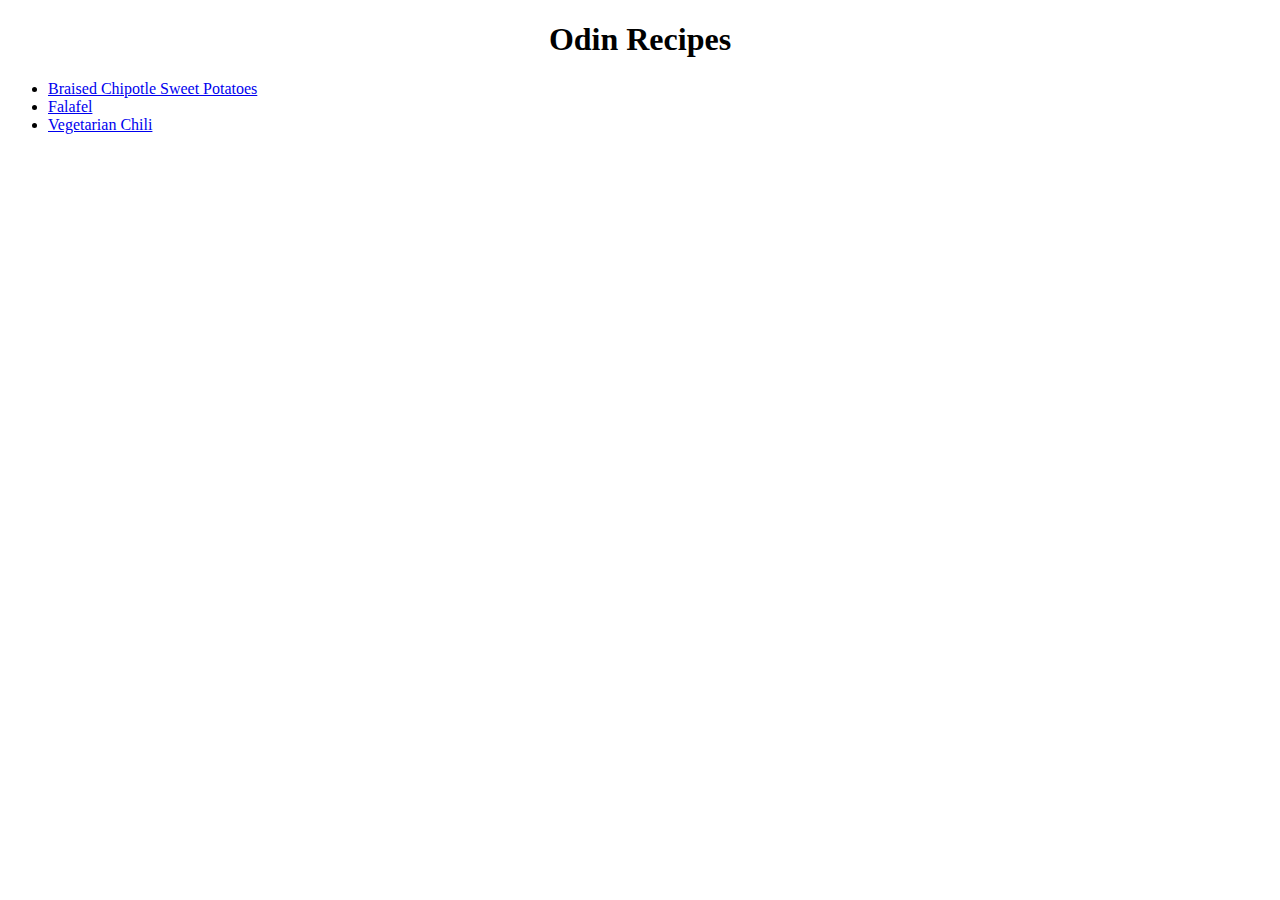
<file: index.html>
<!DOCTYPE html>

<html lang="en">
    <head>
        <meta charset="UTF-8">
        <title>Odin Recipes</title>
        <link rel="stylesheet" href="./style.css">
    </head>

    <body>
        <h1>Odin Recipes</h1>
        <ul>
        <li>
            <a href="./recipes/braised-chipotle-sweet-potatoes.html">Braised Chipotle Sweet Potatoes</a>
        </li>
        <li>
            <a href="./recipes/falafel.html">Falafel</a>
        </li>
        <li>
            <a href="./recipes/vegetarian-chili.html">Vegetarian Chili</a>
        </li>
        </ul>
    </body>
</html>
</file>
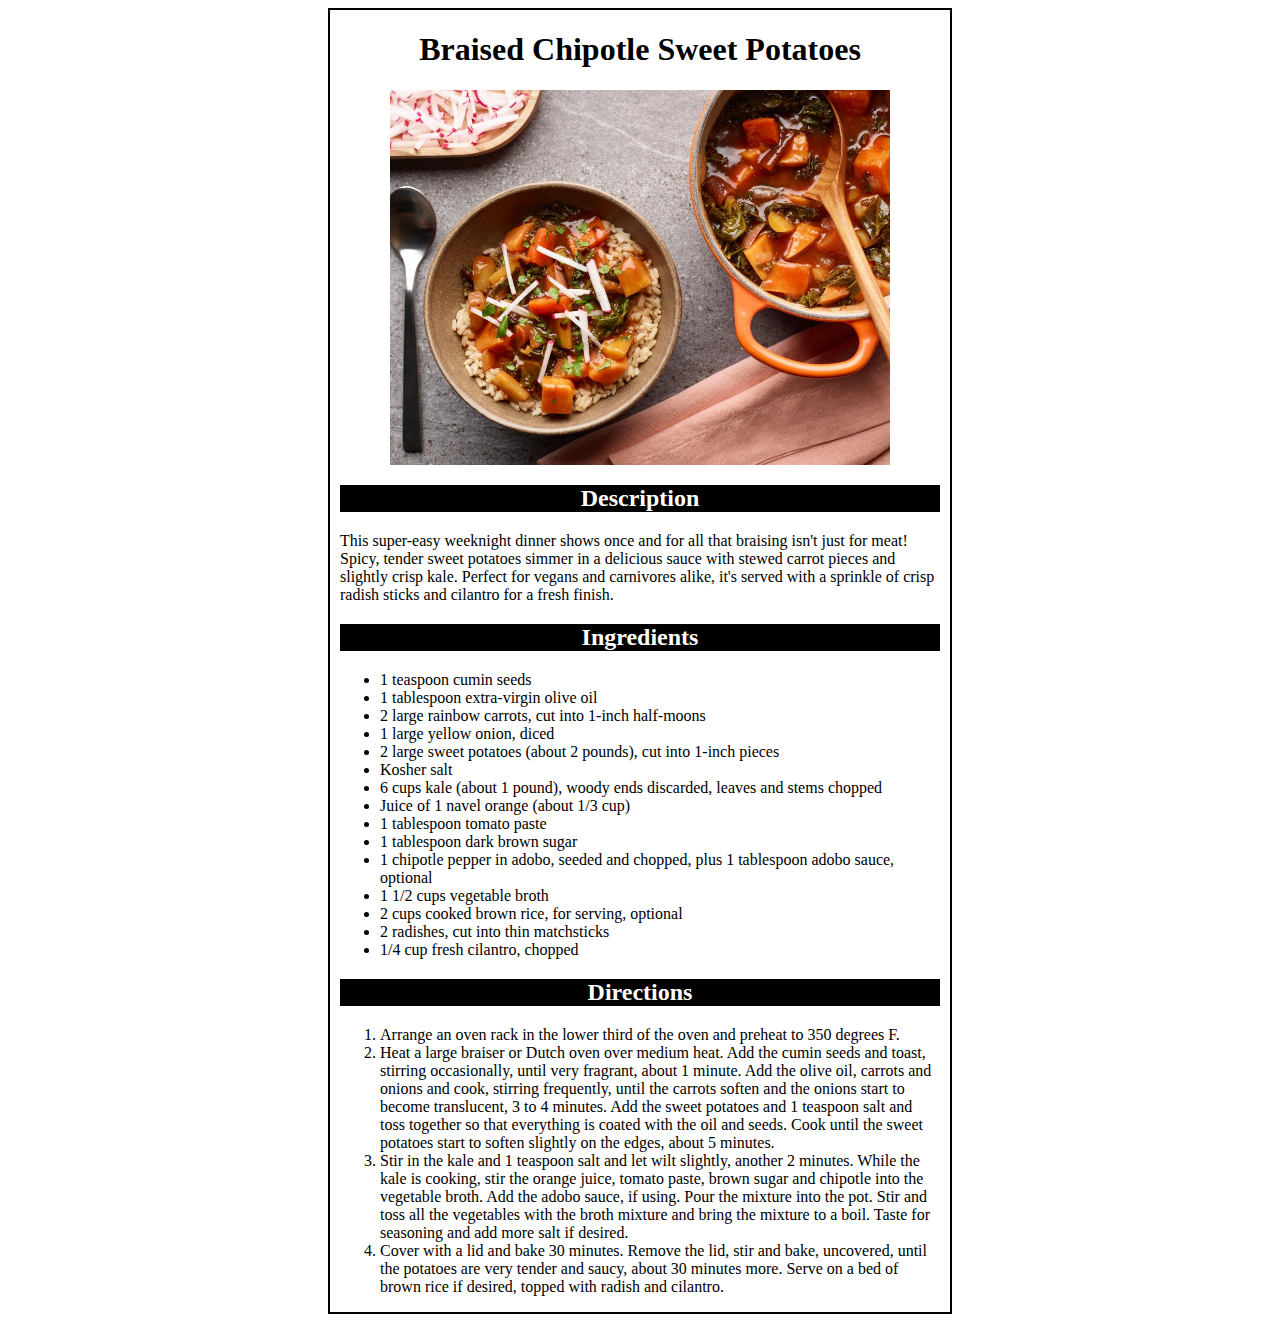
<file: recipes/braised-chipotle-sweet-potatoes.html>
<!DOCTYPE html>

<html lang="en">
    <head>
        <meta charset="UTF-8">
        <title>Braised Chipotle Sweet Potatoes</title>

        <link rel="stylesheet" href="../style.css">

    </head>
    <body>
        <div class="recipe-container"><h1>Braised Chipotle Sweet Potatoes</h1>

        <img class="recipe-image" src="../images/braised-chipotle-sweet-potatoes.jpg" alt="Delicious braised chipotle sweet potatoes!">

        <h2>Description</h2>

        <p>This super-easy weeknight dinner shows once and for all that braising isn't just for meat! Spicy, tender sweet potatoes simmer in a delicious sauce with stewed carrot pieces and slightly crisp kale. Perfect for vegans and carnivores alike, it's served with a sprinkle of crisp radish sticks and cilantro for a fresh finish.</p>

        <h2>Ingredients</h2>

        <ul>
            <li>1 teaspoon cumin seeds</li>
            <li>1 tablespoon extra-virgin olive oil</li>
            <li>2 large rainbow carrots, cut into 1-inch half-moons</li>
            <li>1 large yellow onion, diced</li>
            <li>2 large sweet potatoes (about 2 pounds), cut into 1-inch pieces</li>
            <li>Kosher salt</li>
            <li>6 cups kale (about 1 pound), woody ends discarded, leaves and stems chopped</li>
            <li>Juice of 1 navel orange (about 1/3 cup)</li>
            <li>1 tablespoon tomato paste</li>
            <li>1 tablespoon dark brown sugar</li>
            <li>1 chipotle pepper in adobo, seeded and chopped, plus 1 tablespoon adobo sauce, optional</li>
            <li>1 1/2 cups vegetable broth</li>
            <li>2 cups cooked brown rice, for serving, optional</li>
            <li>2 radishes, cut into thin matchsticks</li>
            <li>1/4 cup fresh cilantro, chopped</li>
        </ul>

        <h2>Directions</h2>

        <ol>
            <li>Arrange an oven rack in the lower third of the oven and preheat to 350 degrees F.</li>
            <li>Heat a large braiser or Dutch oven over medium heat. Add the cumin seeds and toast, stirring occasionally, until very fragrant, about 1 minute. Add the olive oil, carrots and onions and cook, stirring frequently, until the carrots soften and the onions start to become translucent, 3 to 4 minutes. Add the sweet potatoes and 1 teaspoon salt and toss together so that everything is coated with the oil and seeds. Cook until the sweet potatoes start to soften slightly on the edges, about 5 minutes.</li>
            <li>Stir in the kale and 1 teaspoon salt and let wilt slightly, another 2 minutes. While the kale is cooking, stir the orange juice, tomato paste, brown sugar and chipotle into the vegetable broth. Add the adobo sauce, if using. Pour the mixture into the pot. Stir and toss all the vegetables with the broth mixture and bring the mixture to a boil. Taste for seasoning and add more salt if desired.</li>
            <li>Cover with a lid and bake 30 minutes. Remove the lid, stir and bake, uncovered, until the potatoes are very tender and saucy, about 30 minutes more. Serve on a bed of brown rice if desired, topped with radish and cilantro.</li>
        </ol></div>

    </body>
</html>
</file>
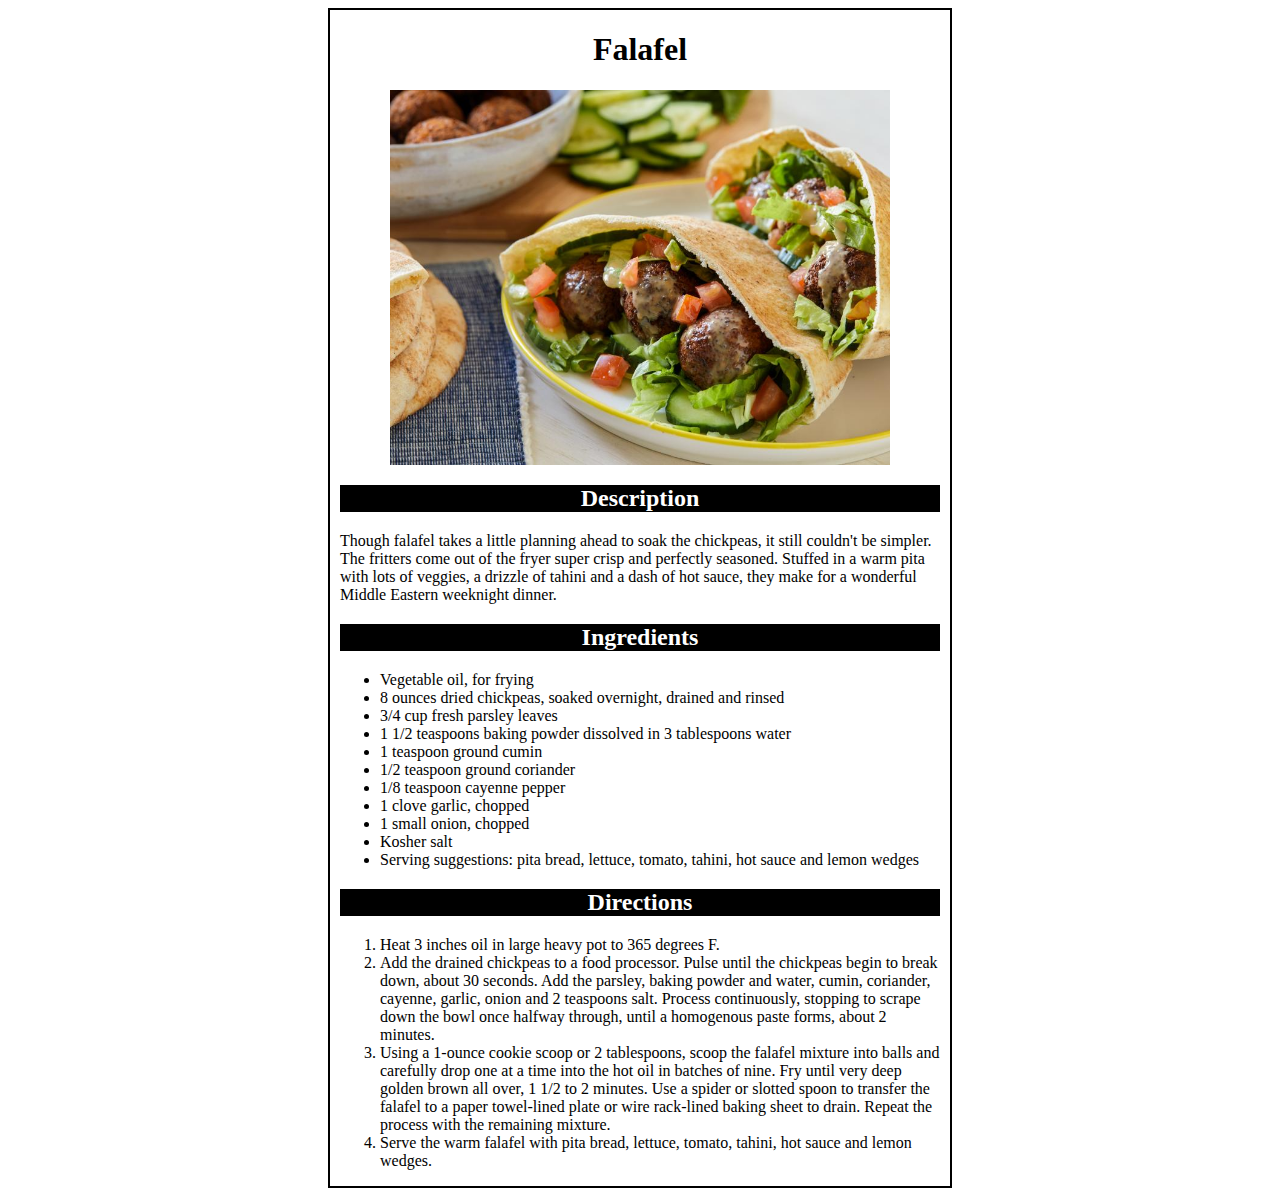
<file: recipes/falafel.html>
<!DOCTYPE html>

<html lang="en">
    <head>
        <meta charset="UTF-8">
        <title>Falafel</title>

        <link rel="stylesheet" href="../style.css">

    </head>
    <body>
        <div class="recipe-container"><h1>Falafel</h1>

        <img class="recipe-image" src="../images/falafel.jpeg" alt="Pita bread stuffed with falafel and veggies!">

        <h2>Description</h2>

        <p>Though falafel takes a little planning ahead to soak the chickpeas, it still couldn't be simpler. The fritters come out of the fryer super crisp and perfectly seasoned. Stuffed in a warm pita with lots of veggies, a drizzle of tahini and a dash of hot sauce, they make for a wonderful Middle Eastern weeknight dinner.</p>

        <h2>Ingredients</h2>

        <ul>
            <li>Vegetable oil, for frying</li>
            <li>8 ounces dried chickpeas, soaked overnight, drained and rinsed</li>
            <li>3/4 cup fresh parsley leaves</li>
            <li>1 1/2 teaspoons baking powder dissolved in 3 tablespoons water</li>
            <li>1 teaspoon ground cumin</li>
            <li>1/2 teaspoon ground coriander</li>
            <li>1/8 teaspoon cayenne pepper</li>
            <li>1 clove garlic, chopped</li>
            <li>1 small onion, chopped</li>
            <li>Kosher salt</li>
            <li>Serving suggestions: pita bread, lettuce, tomato, tahini, hot sauce and lemon wedges</li>
        </ul>

        <h2>Directions</h2>

        <ol>
            <li>Heat 3 inches oil in large heavy pot to 365 degrees F.</li>
            <li>Add the drained chickpeas to a food processor. Pulse until the chickpeas begin to break down, about 30 seconds. Add the parsley, baking powder and water, cumin, coriander, cayenne, garlic, onion and 2 teaspoons salt. Process continuously, stopping to scrape down the bowl once halfway through, until a homogenous paste forms, about 2 minutes.</li>
            <li>Using a 1-ounce cookie scoop or 2 tablespoons, scoop the falafel mixture into balls and carefully drop one at a time into the hot oil in batches of nine. Fry until very deep golden brown all over, 1 1/2 to 2 minutes. Use a spider or slotted spoon to transfer the falafel to a paper towel-lined plate or wire rack-lined baking sheet to drain. Repeat the process with the remaining mixture.</li>
            <li>Serve the warm falafel with pita bread, lettuce, tomato, tahini, hot sauce and lemon wedges.</li>
        </ol></div>

    </body>
</html>
</file>
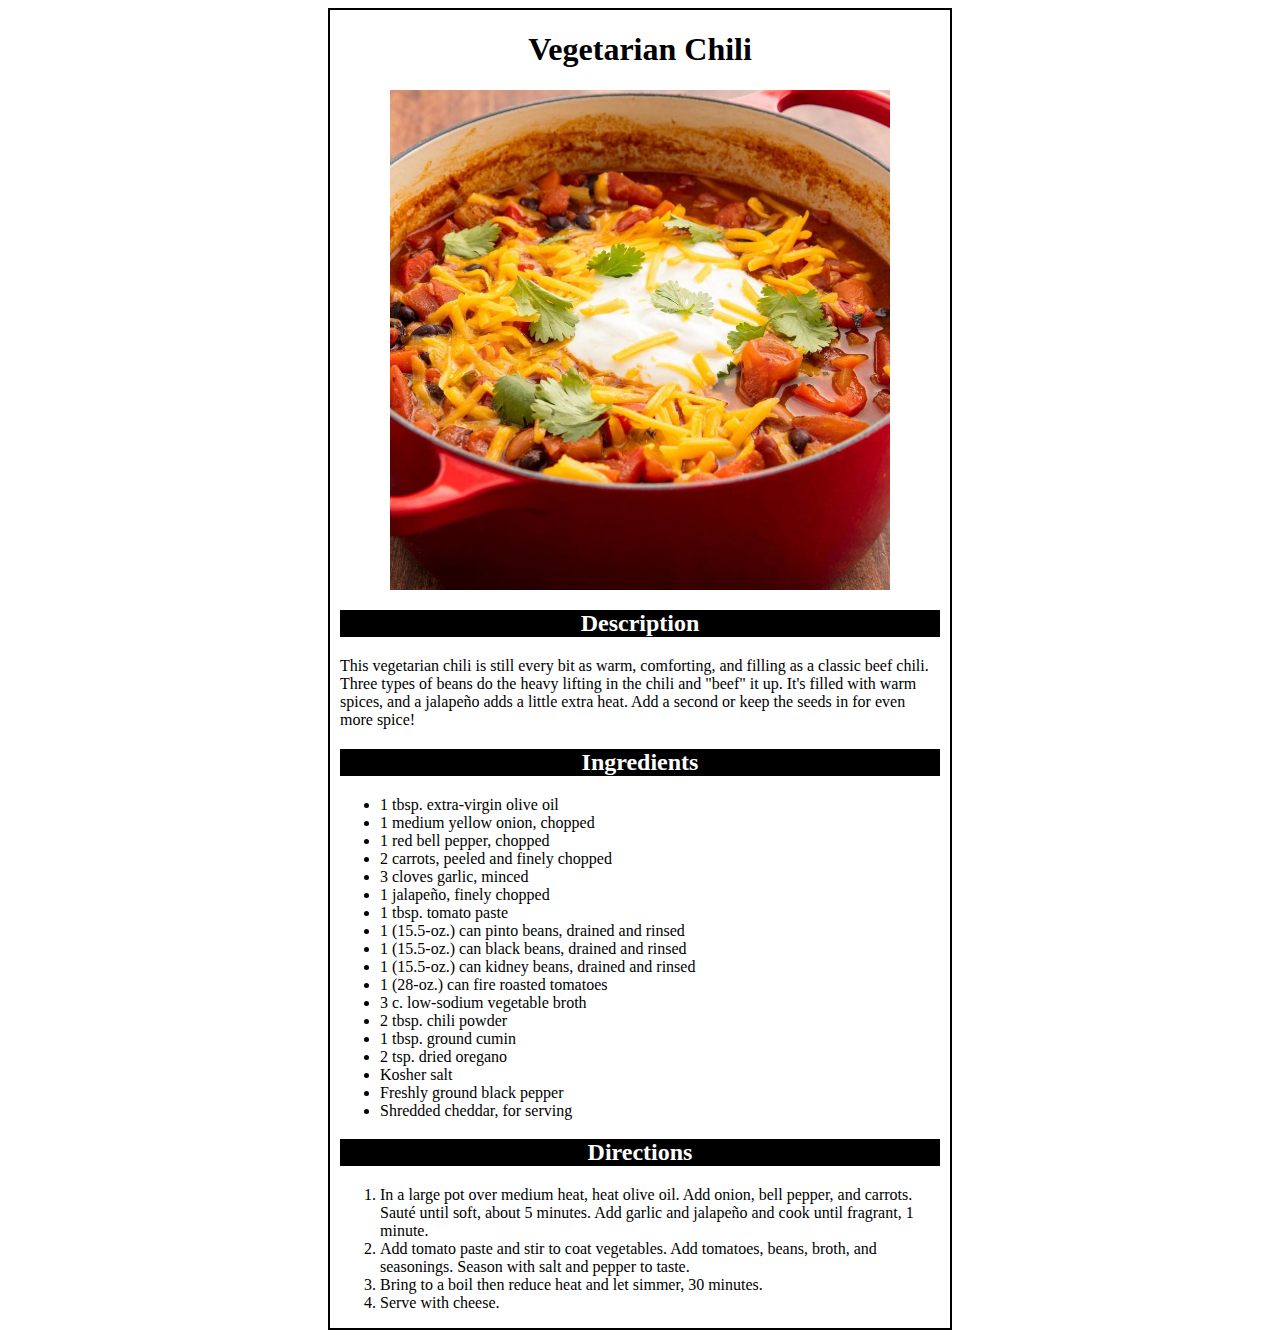
<file: recipes/vegetarian-chili.html>
<!DOCTYPE html>

<html lang="en">
    <head>
        <meta charset="UTF-8">
        <title>Vegetarian Chili</title>

        <link rel="stylesheet" href="../style.css">

    </head>
    <body>
        <div class="recipe-container"><h1>Vegetarian Chili</h1>

        <img class="recipe-image" src="../images/vegetarian-chili.jpeg" alt="A delicious bowl of vegetarian chili!">

        <h2>Description</h2>

        <p>This vegetarian chili is still every bit as warm, comforting, and filling as a classic beef chili. Three types of beans do the heavy lifting in the chili and "beef" it up. It's filled with warm spices, and a jalapeño adds a little extra heat. Add a second or keep the seeds in for even more spice!</p>

        <h2>Ingredients</h2>
        <ul>
            <li>1 tbsp. extra-virgin olive oil</li>
            <li>1 medium yellow onion, chopped</li>
            <li>1 red bell pepper, chopped</li>
            <li>2 carrots, peeled and finely chopped</li>
            <li>3 cloves garlic, minced</li>
            <li>1 jalapeño, finely chopped</li>
            <li>1 tbsp. tomato paste</li>
            <li>1 (15.5-oz.) can pinto beans, drained and rinsed</li>
            <li>1 (15.5-oz.) can black beans, drained and rinsed</li>
            <li>1 (15.5-oz.) can kidney beans, drained and rinsed</li>
            <li>1 (28-oz.) can fire roasted tomatoes</li>
            <li>3 c. low-sodium vegetable broth</li>
            <li>2 tbsp. chili powder</li>
            <li>1 tbsp. ground cumin</li>
            <li>2 tsp. dried oregano</li>
            <li>Kosher salt</li>
            <li>Freshly ground black pepper</li>
            <li>Shredded cheddar, for serving</li>
        </ul>

        <h2>Directions</h2>

        <ol>
            <li>In a large pot over medium heat, heat olive oil. Add onion, bell pepper, and carrots. Sauté until soft, about 5 minutes. Add garlic and jalapeño and cook until fragrant, 1 minute.</li>
            <li>Add tomato paste and stir to coat vegetables. Add tomatoes, beans, broth, and seasonings. Season with salt and pepper to taste.</li>
            <li>Bring to a boil then reduce heat and let simmer, 30 minutes.</li>
            <li>Serve with cheese.</li>
        </ol></div>

    </body>
</html>
</file>
<file: style.css>
.recipe-container {
    width: 600px;
    margin: auto;
    border: 2px;
    border-color: black;
    border-style: solid;
    padding-left: 10px;
    padding-right: 10px;
}

.recipe-image {
    display: block;
    width: 500px;
    height: auto;
    margin-left: auto;
    margin-right: auto;
}

h1 {
    text-align: center;
}

h2 {
    text-align: center;
    background-color: black;
    color: white;
}
</file>
